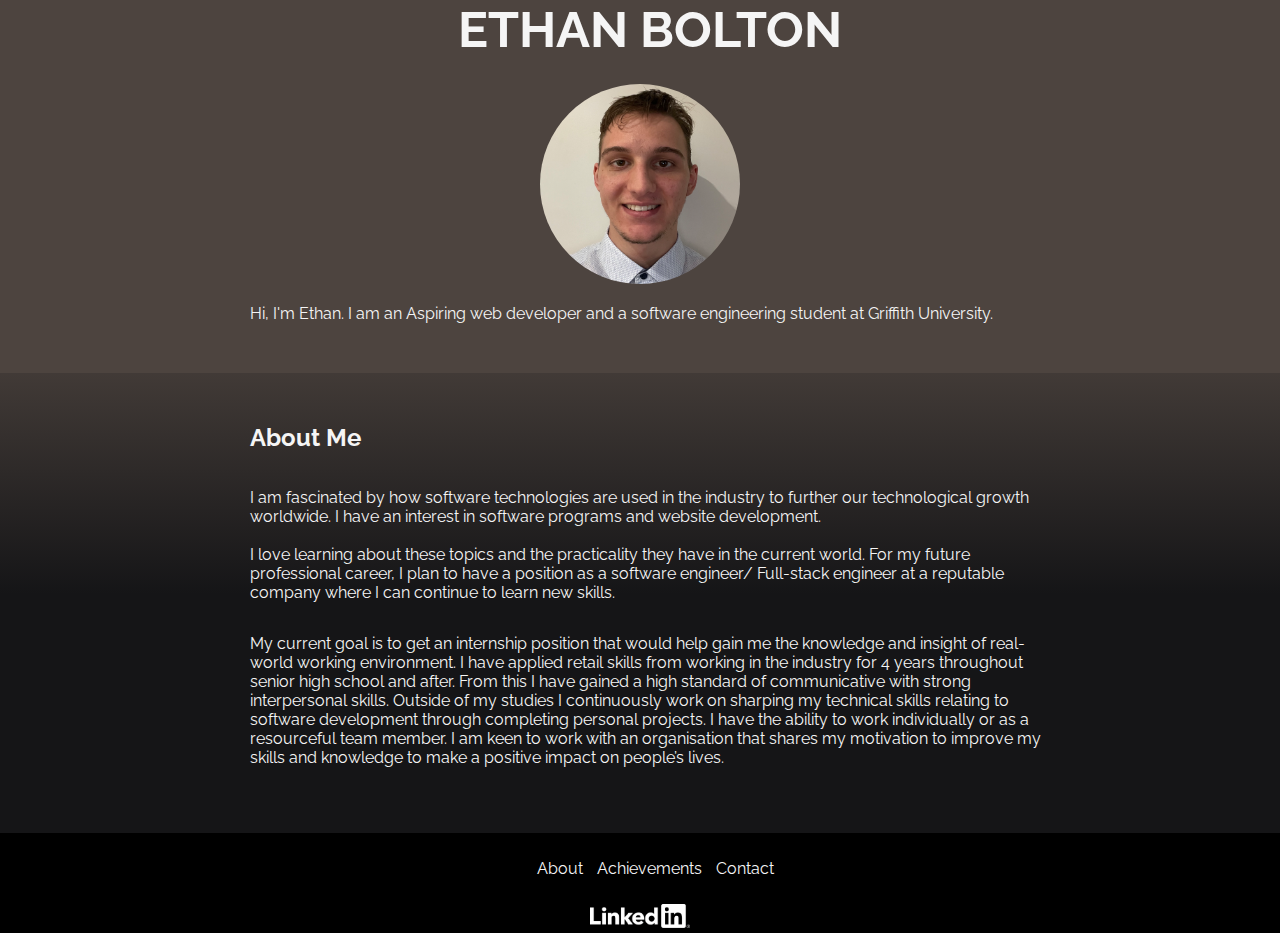
<file: Index.html>
<html lang="en">
<head>
    <meta charset="UTF-8">
    <meta http-equiv="X-UA-Compatible" content="IE=edge">
    <meta name="viewport" content="width=device-width, initial-scale=1.0">
    <title>Ethan Bolton Website</title>
    <link rel="stylesheet" href="Styles.css">
</head>

<body>

    <header id="header">
        <h1 id="Name">Ethan Bolton</h1>
        <nav id="nav-bar">
            <ul id="nav-list-head">
            <a href="Index" class="nav-link">About</a>
            <a href="Achievements" class="nav-link">Achievements</a>
            <a href="Contact" class="nav-link">Contact</a>
            </ul>
        </nav>

    </header>


    <div id="sub-header">
    <img id="Profile-Pic" src="IMG_E5396.JPG" alt="Profile Pic">
    <p id="description">Hi, I'm Ethan. I am an Aspiring web developer and a software engineering student at Griffith University.</p>
    </div>

    <div id="about">
        <H2>About Me</H2>
    
    <p>I am fascinated by how software technologies are used in the industry to further our technological growth worldwide.
    I have an interest in software programs and website development. <br><br>
    I love learning about these topics and the practicality they have in the current world. For my future professional career, I plan to have a position as a software engineer/ Full-stack engineer at a reputable company where I can continue to learn new skills.
</p>
    <p>My current goal is to get an internship position that would help gain me the knowledge and insight of real-world working environment. I have applied retail skills from working in the industry for 4 years throughout senior high school and after.
    From this I have gained a high standard of communicative with strong interpersonal skills. Outside of my studies I continuously work on sharping my technical skills relating to software development through completing personal projects.
    I have the ability to work individually or as a resourceful team member. I am keen to work with an organisation that shares my motivation to improve my skills and knowledge to make a positive impact on people’s lives.  
</p>
    
    
</div>
</body>

<footer>
    <ul id="nav-list-bottom">
        <a href="Index" class="nav-link">About</a>
        <a href="Achievements" class="nav-link">Achievements</a>
        <a href="Contact" class="nav-link">Contact</a>
    </ul>

    <a href="https://www.linkedin.com/in/ethanbolton/" target="_blank">
        <img id="LinkedIN" alt="LinkedIN" src="linkedin.jpg" >
    </a>

</footer>

</html>
</file>
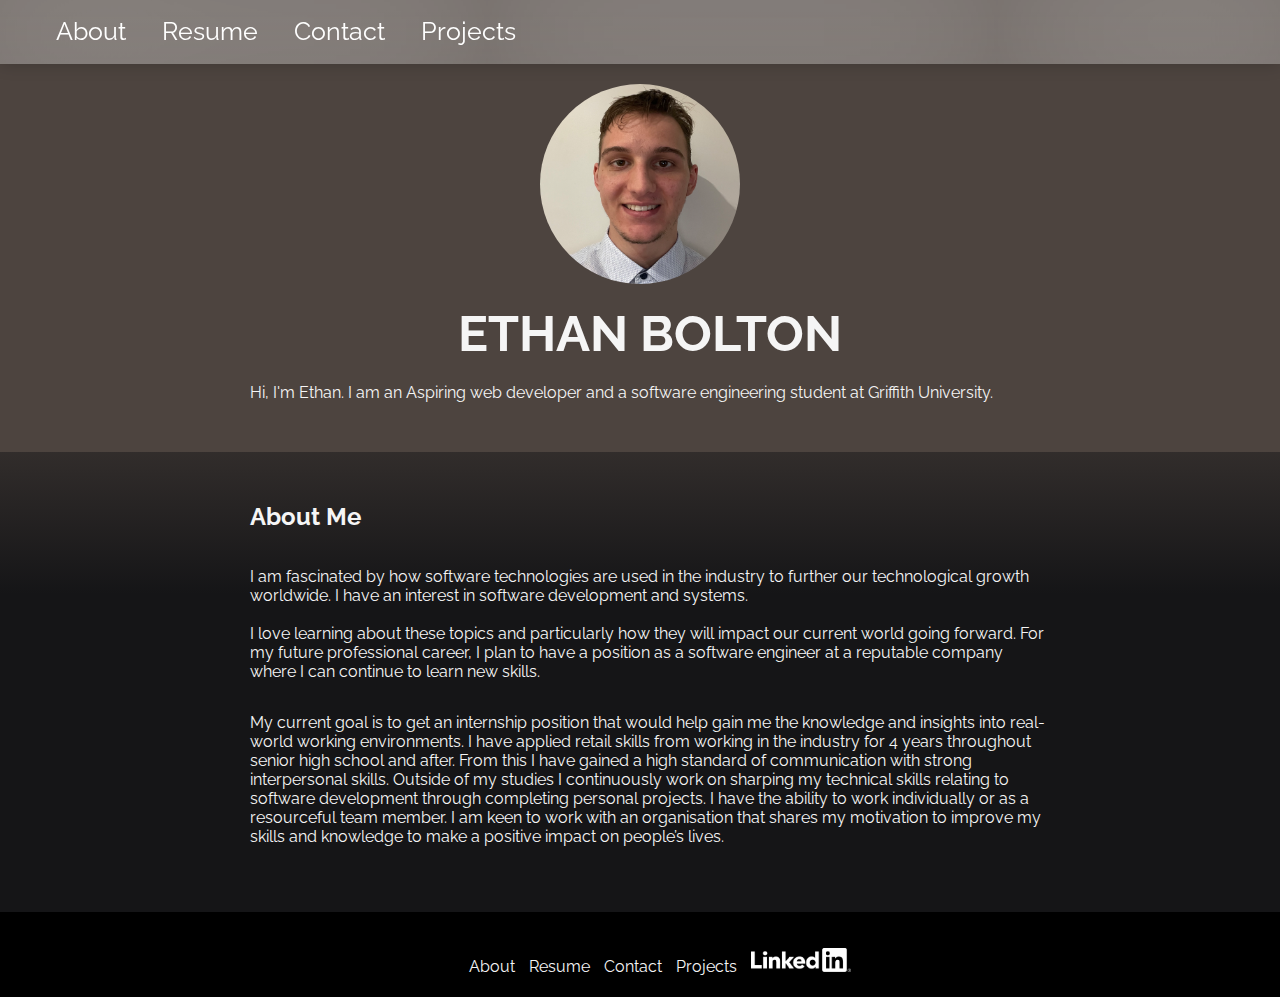
<file: About.html>
<html lang="en">
<head>
    <meta charset="UTF-8">
    <meta http-equiv="X-UA-Compatible" content="IE=edge">
    <meta name="viewport" content="width=device-width, initial-scale=1.0">
    <title>Ethan Bolton Website</title>
    <link rel="stylesheet" href="Styles.css">
</head>

<body>

    <header></header>
    
    <div class="nav">
        <ul >
            <a href="About" class="nav-link">About</a>
            <a href="Achievements" class="nav-link">Resume</a>
            <a href="Contact" class="nav-link">Contact</a>
            <a href="Projects" class="nav-link">Projects</a>
        </ul>
      </div>
      

    


    <div id="sub-header">
    <img id="Profile-Pic" src="IMG_E5396.JPG" alt="Profile Pic">
    <h1 id="Name">Ethan Bolton</h1>
    <p id="description">Hi, I'm Ethan. I am an Aspiring web developer and a software engineering student at Griffith University.</p>
    </div>

    <div id="about">
        <H2>About Me</H2>
    
    <p>I am fascinated by how software technologies are used in the industry to further our technological growth worldwide.
    I have an interest in software development and systems. <br><br>
    I love learning about these topics and particularly how they will impact our current world going forward. For my future professional career, I plan to have a position as a software engineer at a reputable company where I can continue to learn new skills.
</p>
    <p>My current goal is to get an internship position that would help gain me the knowledge and insights into real-world working environments. I have applied retail skills from working in the industry for 4 years throughout senior high school and after.
    From this I have gained a high standard of communication with strong interpersonal skills. Outside of my studies I continuously work on sharping my technical skills relating to software development through completing personal projects.
    I have the ability to work individually or as a resourceful team member. I am keen to work with an organisation that shares my motivation to improve my skills and knowledge to make a positive impact on people’s lives.  
</p>

    
    
</div>
</body>

<footer>
    <ul id="nav-list-bottom">
        <a href="About" class="nav-link">About</a>
        <a href="Achievements" class="nav-link">Resume</a>
        <a href="Contact" class="nav-link">Contact</a>
        <a href="Projects" class="nav-link">Projects</a>

    <a href="https://www.linkedin.com/in/ethanbolton/" target="_blank">
        <img id="LinkedIN" alt="LinkedIN" src="linkedin.jpg" >
    </a>

</footer>

</html>
</file>
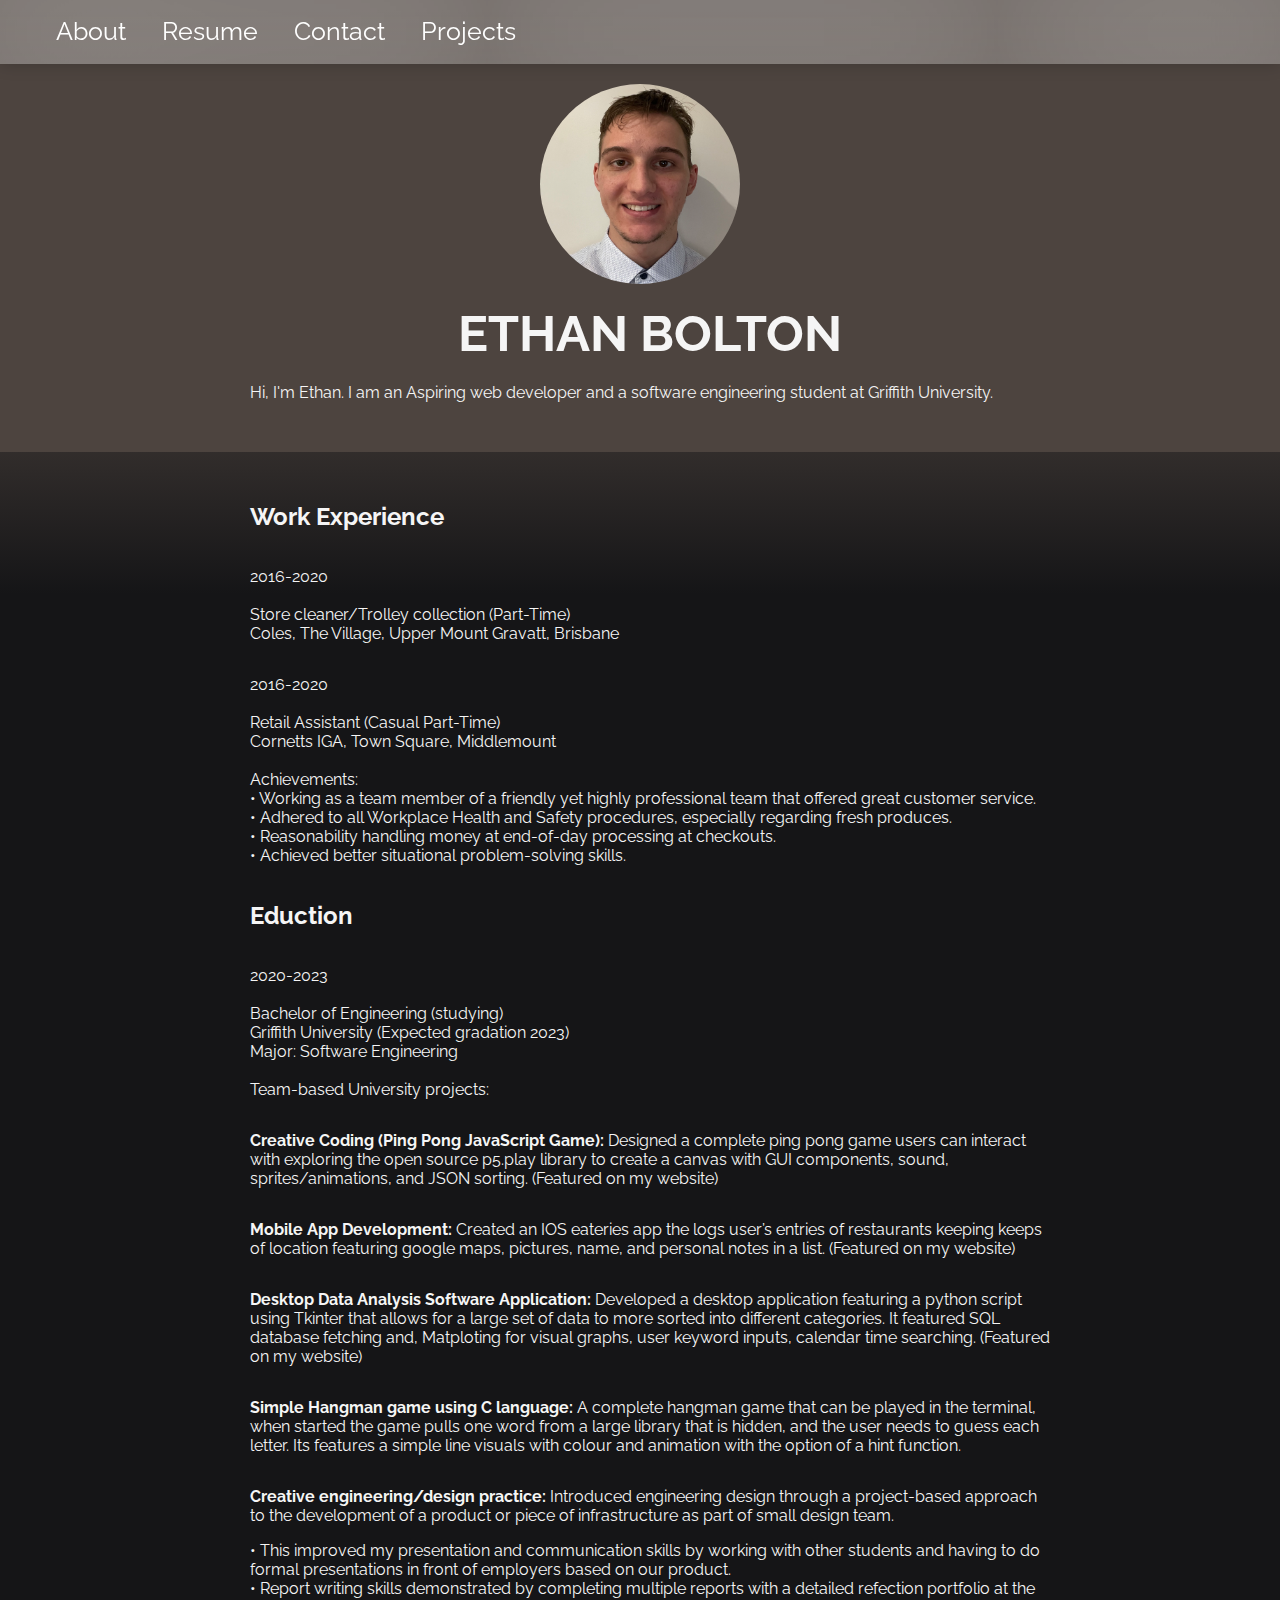
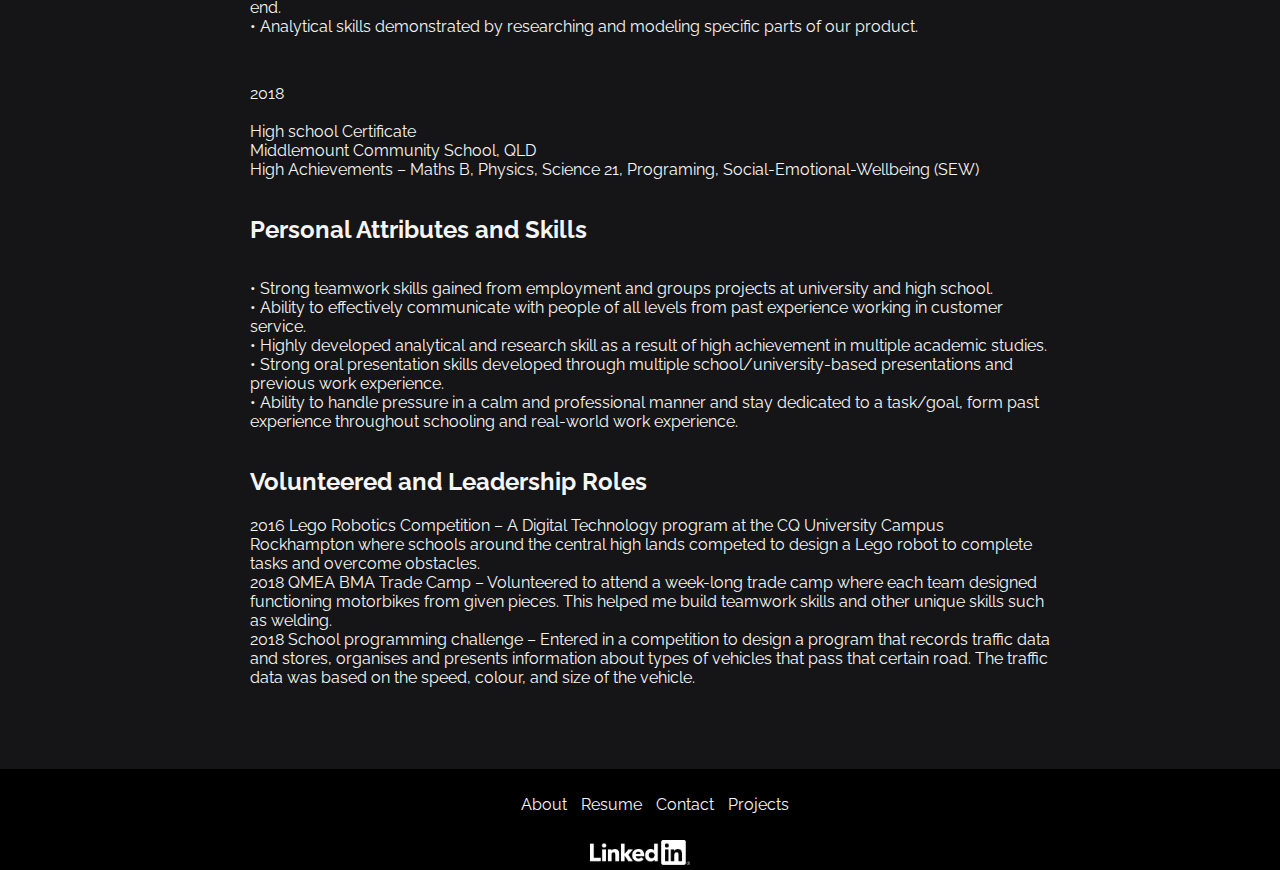
<file: Achievements.html>
<html lang="en">
<head>
    <meta charset="UTF-8">
    <meta http-equiv="X-UA-Compatible" content="IE=edge">
    <meta name="viewport" content="width=device-width, initial-scale=1.0">
    <title>Ethan Bolton Website</title>
    <link rel="stylesheet" href="Styles.css">
</head>

<body>

    <header></header>
    
    <div class="nav">
        <ul >
            <a href="About" class="nav-link">About</a>
            <a href="Achievements" class="nav-link">Resume</a>
            <a href="Contact" class="nav-link">Contact</a>
            <a href="Projects" class="nav-link">Projects</a>
        </ul>
      </div>
      

    


    <div id="sub-header">
    <img id="Profile-Pic" src="IMG_E5396.JPG" alt="Profile Pic">
    <h1 id="Name">Ethan Bolton</h1>
    <p id="description">Hi, I'm Ethan. I am an Aspiring web developer and a software engineering student at Griffith University.</p>
    </div>

    <div id="about">
        <H2>Work Experience</H2>

    <p>2016-2020 <br><br>	
        Store cleaner/Trolley collection (Part-Time)<br>
        Coles, The Village, Upper Mount Gravatt, Brisbane<br>
    </p>
    
    <p>2016-2020 <br><br>	

        Retail Assistant (Casual Part-Time)<br>
        Cornetts IGA, Town Square, Middlemount<br><br>
        
        Achievements:<br>
        •	Working as a team member of a friendly yet highly professional team that offered great customer service.<br>
        •	Adhered to all Workplace Health and Safety procedures, especially regarding fresh produces.<br>
        •	Reasonability handling money at end-of-day processing at checkouts.<br>
        •	Achieved better situational problem-solving skills.<br>
    </p>

        <H2>Eduction</H2>

        
    <p>2020-2023<br><br>
        Bachelor of Engineering (studying)<br>
        Griffith University (Expected gradation 2023)<br>
        Major: Software Engineering <br><br>
        
        Team-based University projects:
        <p><b>Creative Coding (Ping Pong JavaScript Game):</b> Designed a complete ping pong game users can interact with exploring the open source p5.play
            library to create a canvas with GUI components, sound, sprites/animations, and JSON sorting. (Featured on my website) </p>

        <p><b>Mobile App Development:</b> Created an IOS eateries app the logs user’s entries of restaurants keeping keeps of location featuring google maps, pictures, name, and personal notes in a list. (Featured on my website)</p>

        <p><b>Desktop Data Analysis Software Application:</b> Developed a desktop application featuring a python script using Tkinter that allows for a large set of data to more sorted into different categories.
         It featured SQL database fetching and, Matploting for visual graphs, user keyword inputs, calendar time searching. (Featured on my website) </p>

        <P><b>Simple Hangman game using C language:</b> A complete hangman game that can be played in the terminal, when started the game pulls one word from a large library that is hidden, and 
        the user needs to guess each letter. Its features a simple line visuals with colour and animation with the option of a hint function.</P>

        <p><b>Creative engineering/design practice:</b> Introduced engineering design through a project-based approach to the development of a product or piece of infrastructure as part of small design team.</p>

        •	This improved my presentation and communication skills by working with other students and having to do formal presentations in front of employers based on our product.<br>
        •	Report writing skills demonstrated by completing multiple reports with a detailed refection portfolio at the end.<br>
        •	Analytical skills demonstrated by researching and modeling specific parts of our product.
        </p>

        <p>
        
        2018<br><br>	
        
        High school Certificate<br>
        Middlemount Community School, QLD<br>
        High Achievements – Maths B, Physics, Science 21, Programing, Social-Emotional-Wellbeing (SEW)<br>
        
    </p>
    <h2>Personal Attributes and Skills</h2>
    <p>
        •	Strong teamwork skills gained from employment and groups projects at university and high school.<br>
        •	Ability to effectively communicate with people of all levels from past experience working in customer service.<br>
        •	Highly developed analytical and research skill as a result of high achievement in multiple academic studies.<br>
        •	Strong oral presentation skills developed through multiple school/university-based presentations and previous work experience.<br>
        •	Ability to handle pressure in a calm and professional manner and stay dedicated to a task/goal, form past experience throughout schooling and real-world work experience.<br>
        
        
    </p>     
        <h2>Volunteered and Leadership Roles</h2>
        2016	Lego Robotics Competition – A Digital Technology program at the CQ University Campus Rockhampton where schools around the central high lands competed to design a Lego robot to complete tasks and overcome obstacles.<br>
        2018	QMEA BMA Trade Camp – Volunteered to attend a week-long trade camp where each team designed functioning motorbikes from given pieces. This helped me build teamwork skills and other unique skills such as welding.<br>
        2018	School programming challenge – Entered in a competition to design a program that records traffic data and stores, organises and presents information about types of vehicles that pass that certain road. The traffic data was based on the speed, colour, and size of the vehicle.<br>
        
    </p>
    
    
    
</div>
</body>

<footer>
    <ul id="nav-list-bottom">
        <a href="About" class="nav-link">About</a>
            <a href="Achievements" class="nav-link">Resume</a>
            <a href="Contact" class="nav-link">Contact</a>
            <a href="Projects" class="nav-link">Projects</a>
    </ul>

    <a href="https://www.linkedin.com/in/ethanbolton/" target="_blank">
        <img id="LinkedIN" alt="LinkedIN" src="linkedin.jpg" >
    </a>

</footer>

</html>
</file>
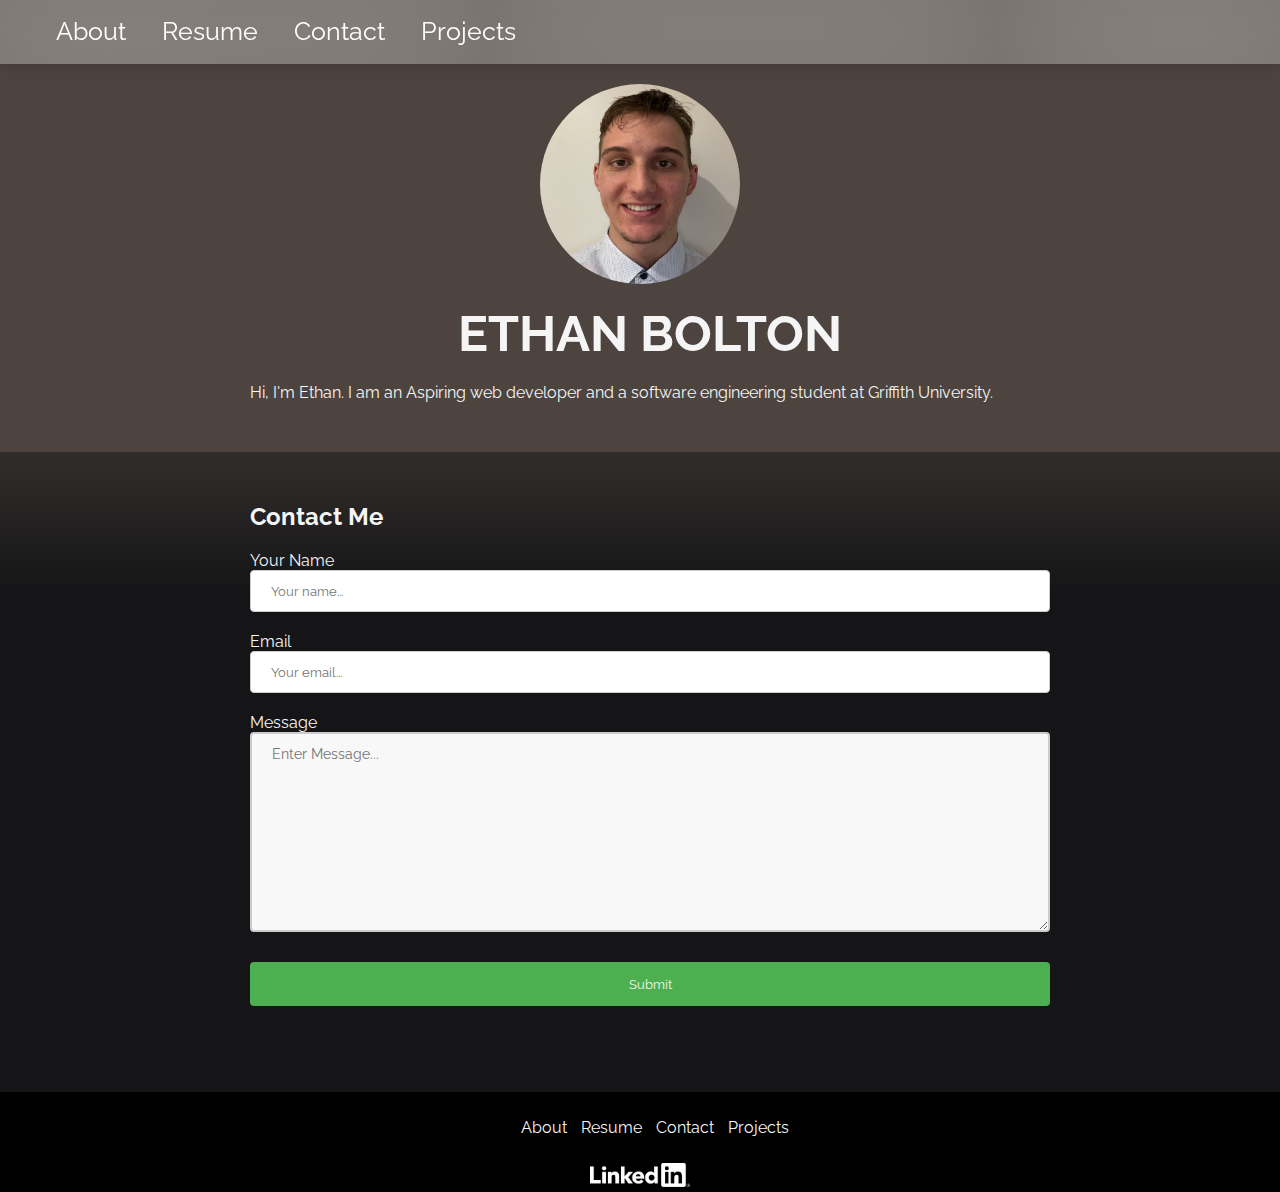
<file: Contact.html>
<html lang="en">
<head>
    <meta charset="UTF-8">
    <meta http-equiv="X-UA-Compatible" content="IE=edge">
    <meta name="viewport" content="width=device-width, initial-scale=1.0">
    <title>Ethan Bolton Website</title>
    <link rel="stylesheet" href="Styles.css">
</head>

<body>

    <header></header>
    
    <div class="nav">
        <ul >
            <a href="About" class="nav-link">About</a>
            <a href="Achievements" class="nav-link">Resume</a>
            <a href="Contact" class="nav-link">Contact</a>
            <a href="Projects" class="nav-link">Projects</a>
        </ul>
      </div>
      

    


    <div id="sub-header">
    <img id="Profile-Pic" src="IMG_E5396.JPG" alt="Profile Pic">
    <h1 id="Name">Ethan Bolton</h1>
    <p id="description">Hi, I'm Ethan. I am an Aspiring web developer and a software engineering student at Griffith University.</p>
    </div>

    <div id="about">
        <H2>Contact Me</H2>
    
        <form action="https://formsubmit.co/2a1af732cd88ea3c5b4836d0503390f4" method="POST">
            <label for="name">Your Name</label>
            <input type="text"  name="name" placeholder="Your name..." required>

            <label for="lname">Email</label>
            <input type="email"  name="email" placeholder="Your email..." required>

            <label for="message">Message</label>
            <textarea  name="message" placeholder="Enter Message..." required></textarea>

            <input type="hidden" name="_next" value="https://ebolts.github.io/Personal_Website/Thankyou">
    
        
          <input type="submit" value="Submit">
        </form>

    
    
</div>
</body>

<footer>
    <ul id="nav-list-bottom">

        <a href="About" class="nav-link">About</a>
            <a href="Achievements" class="nav-link">Resume</a>
            <a href="Contact" class="nav-link">Contact</a>
            <a href="Projects" class="nav-link">Projects</a>
    </ul>

    <a href="https://www.linkedin.com/in/ethanbolton/" target="_blank">
        <img id="LinkedIN" alt="LinkedIN" src="linkedin.jpg" >
    </a>

</footer>

</html>
</file>
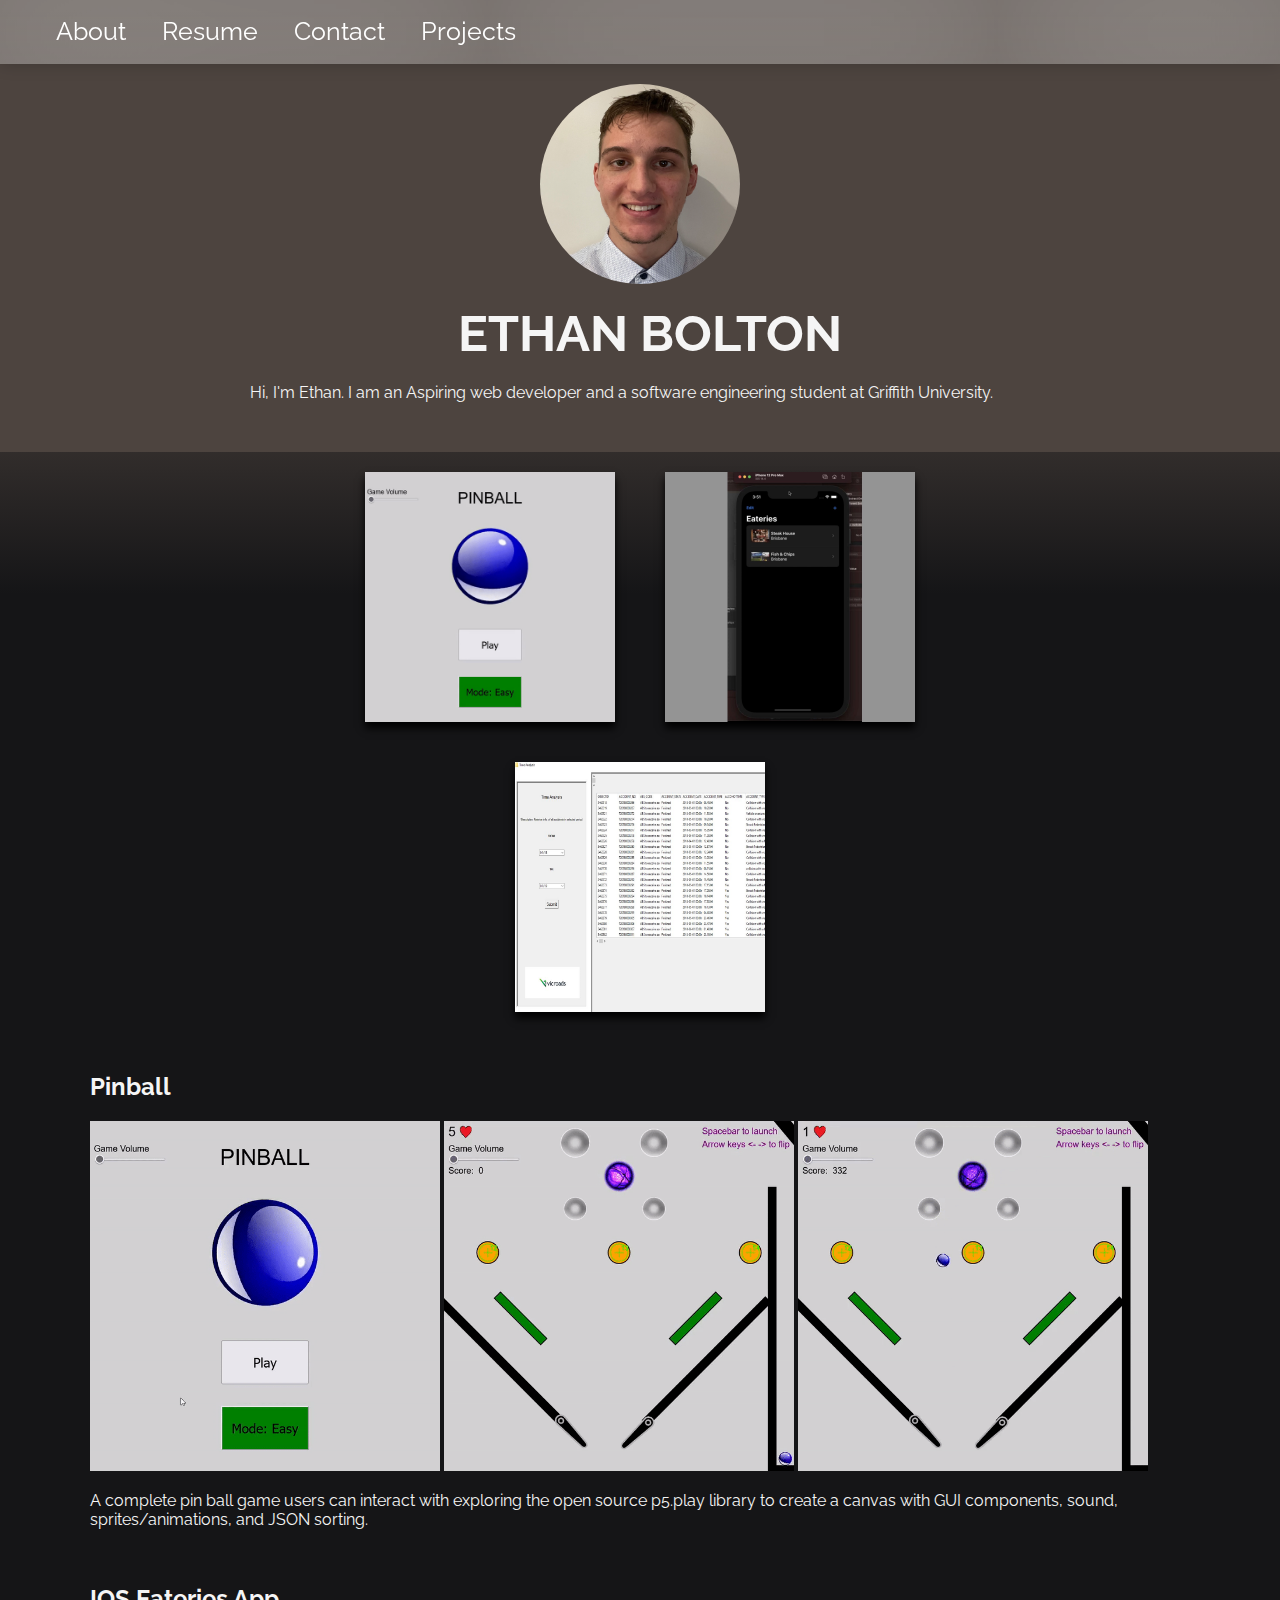
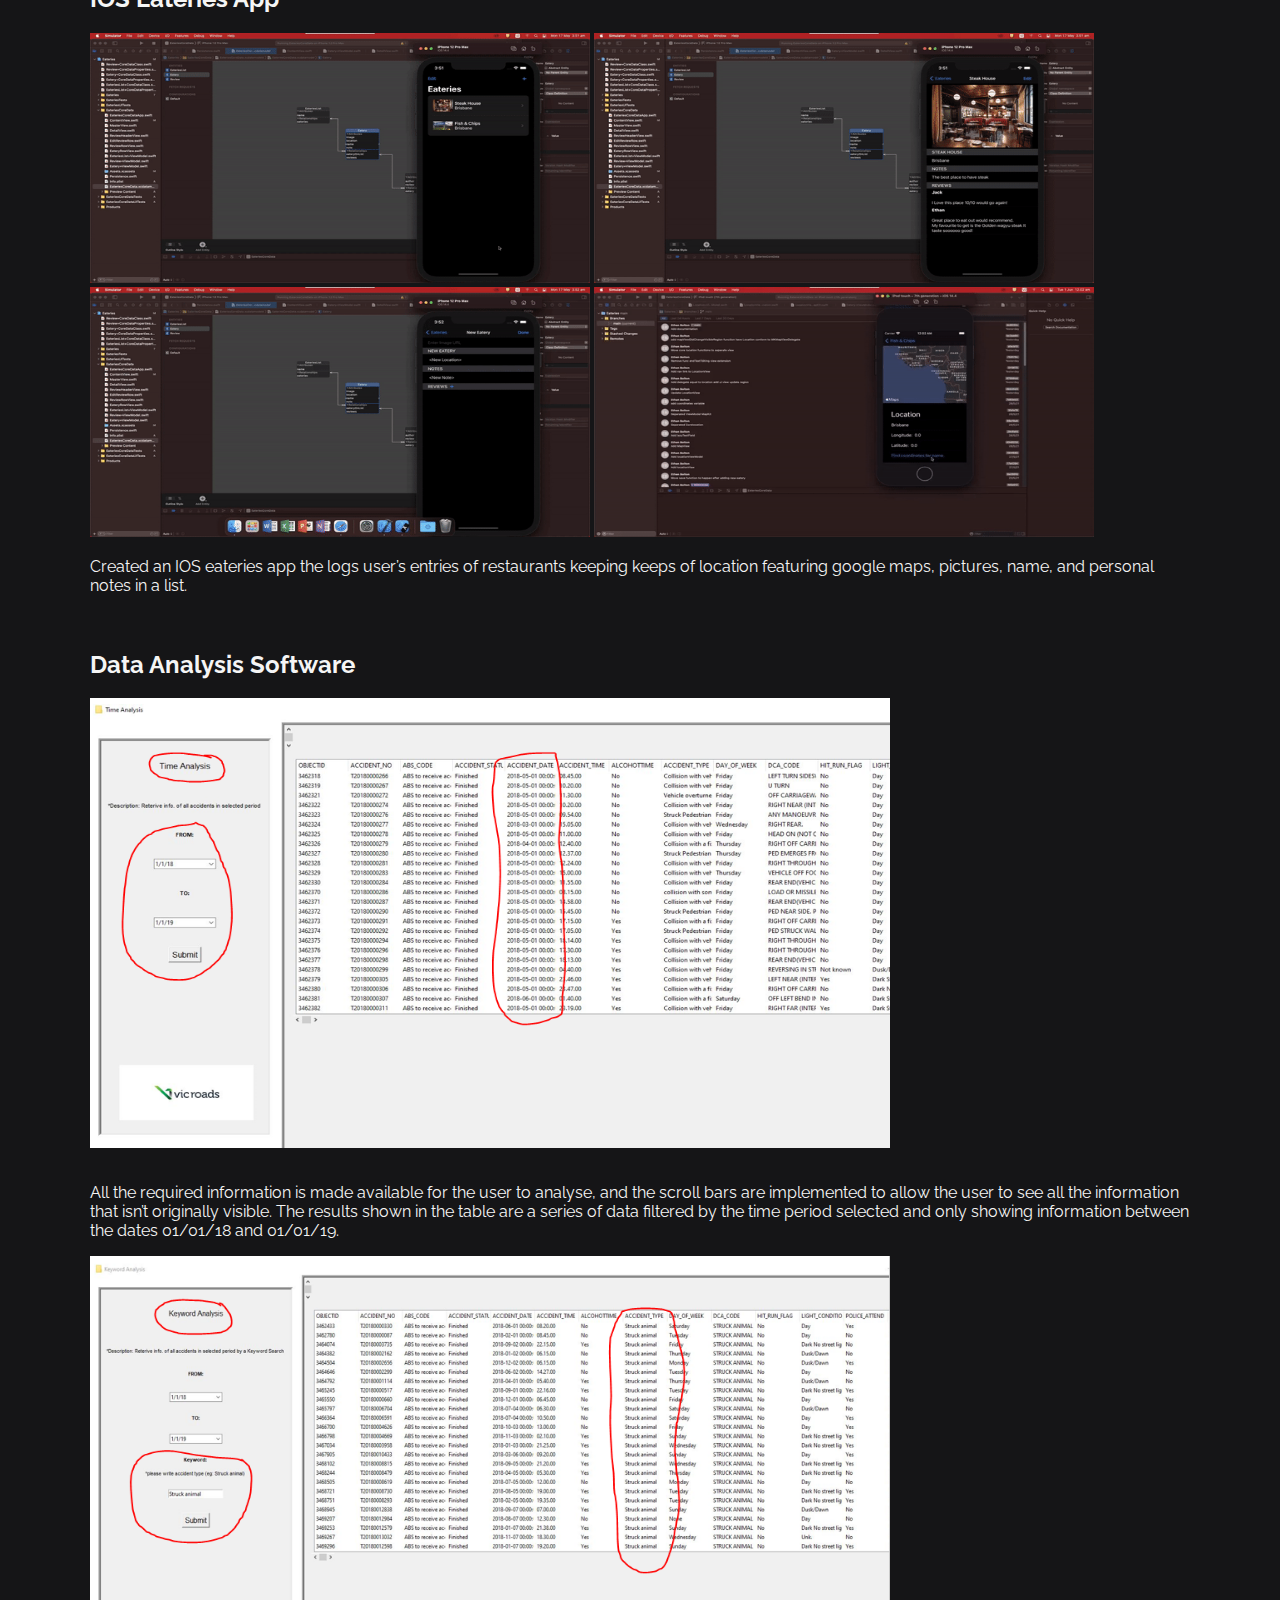
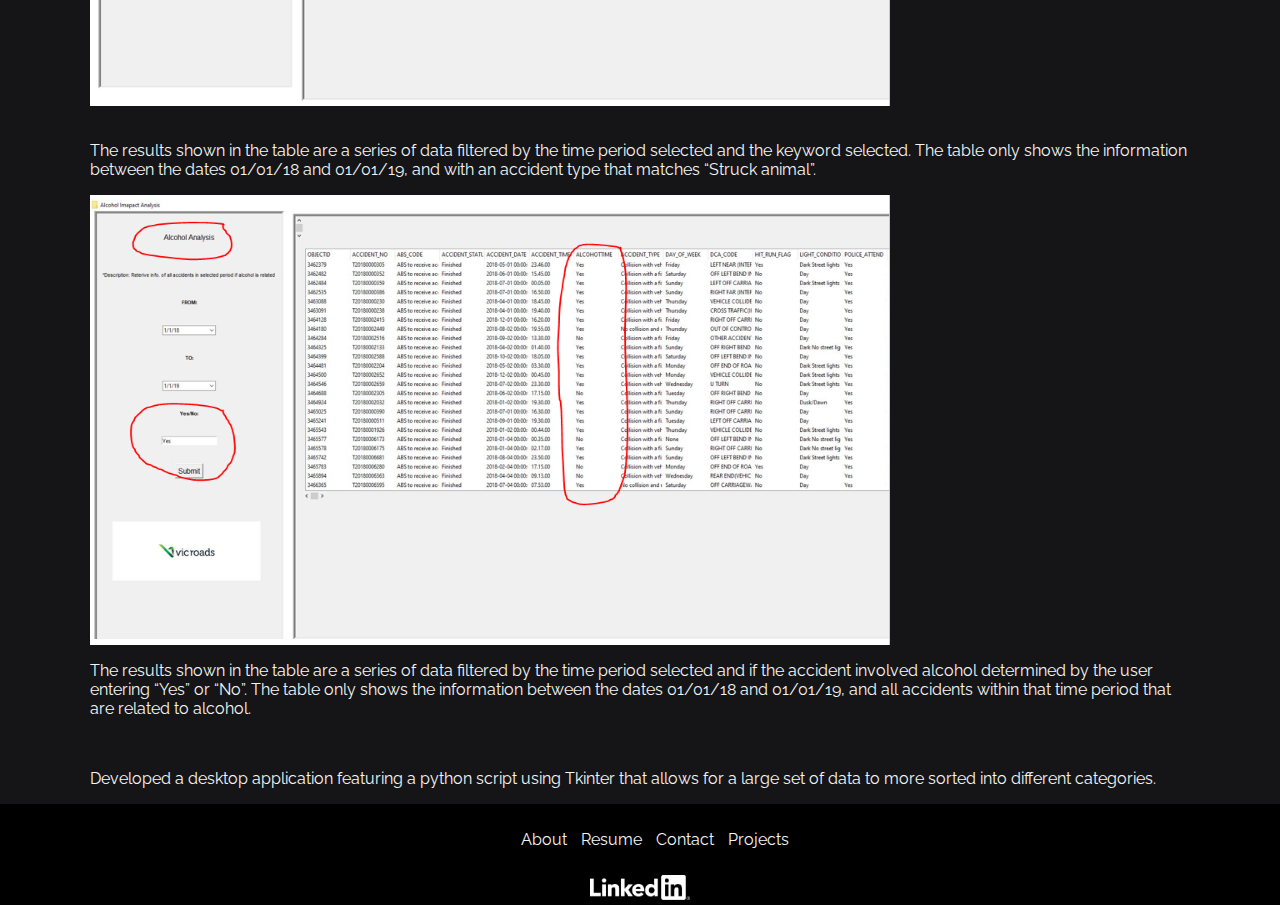
<file: Projects.html>
<html lang="en">
<head>
    <meta charset="UTF-8">
    <meta http-equiv="X-UA-Compatible" content="IE=edge">
    <meta name="viewport" content="width=device-width, initial-scale=1.0">
    <title>Ethan Bolton Website</title>
    <link rel="stylesheet" href="Styles.css">
</head>

<body>

    <header></header>
    
    <div class="nav">
        <ul >
            <a href="About" class="nav-link">About</a>
            <a href="Achievements" class="nav-link">Resume</a>
            <a href="Contact" class="nav-link">Contact</a>
            <a href="Projects" class="nav-link">Projects</a>
        </ul>
      </div>
      

    <div id="sub-header">
    <img id="Profile-Pic" src="IMG_E5396.JPG" alt="Profile Pic">
    <h1 id="Name">Ethan Bolton</h1>
    <p id="description">Hi, I'm Ethan. I am an Aspiring web developer and a software engineering student at Griffith University.</p>
    </div>


    <section id="table">
        <div class="align">
            <div class="card-container">  
              <div class="card-vertical">
                <div class="card-front">
                    <img src="Pinball.gif" style="width:250px;height:250px;"> 
                </div>
                <div class="card-back">
                  <article class="card-back-content">
                    <h1>Pinball</h1>
                    <p>
                        A complete pin ball game users can interact with exploring the open source p5.play library to create a canvas with GUI components, sound, sprites/animations, and JSON sorting. 
                    </p>
                   <article>
                </div>
              </div>
            </div>
            <div class="card-container">  
                <div class="card-vertical">
                  <div class="card-front">
                      <img src="MobileApp.jpg" style="width:250px;height:250px;"> 
                  </div>
                  <div class="card-back">
                    <article class="card-back-content">
                      <h1>IOS Eateries App </h1>
                      <p>
                        Created an IOS eateries app the logs user’s entries of restaurants keeping keeps of location featuring google maps, pictures, name, and personal notes in a list. 
                      </p>
                     <article>
                  </div>
                </div>
              </div>
            
              <div class="card-container">  
                <div class="card-vertical">
                  <div class="card-front">
                      <img src="DataPreview.PNG" style="width:250px;height:250px;"> 
                  </div>
                  <div class="card-back">
                    <article class="card-back-content">
                      <h1>Data Analysis Software</h1>
                      <p>
                        Developed a desktop application featuring a python script using Tkinter that allows for a large set of data to more sorted into different categories. 
                      </p>
                     <article>
                  </div>
                </div>
              </div>

  
            
            </div>
    </section> 

    <div id="showcase">
    <section id = "Pinball">
        <h2>Pinball</h2>
        <img src="pinball1.gif" style="width:350px;height:350px;">
        <img src="pinball2.gif" style="width:350px;height:350px;">
        <img src="pinball3.gif" style="width:350px;height:350px;">
        <p>
          A complete pin ball game users can interact with exploring the open source p5.play library to create a canvas with GUI components, sound, sprites/animations, and JSON sorting. 
      </p><br>

    </section>


    <section id = "MoblieApp">
        <h2>IOS Eateries App</h2>
        <img src="app1.gif" style="width:500px;height:250px;">
        <img src="app2.gif" style="width:500px;height:250px;">
        <img src="app3.gif" style="width:500px;height:250px;">
        <img src="app4.gif" style="width:500px;height:250px;">
        <p>
          Created an IOS eateries app the logs user’s entries of restaurants keeping keeps of location featuring google maps, pictures, name, and personal notes in a list. 
        </p><br>
    </section>

    <section id = "DataAnalysis">
        <h2>Data Analysis Software</h2>
        <img src="Timesort.PNG" style="width:800px;height:450px;"><br><br>
        <p>
          All the required information is made available for the user to analyse, and the scroll bars are implemented to allow the user to see all the information that isn’t originally visible.
          The results shown in the table are a series of data filtered by the time period selected and only showing information between the dates 01/01/18 and 01/01/19. 
        </p>
        <img src="keywordsort.PNG" style="width:800px;height:450px;"><br><br>
        <p>
          The results shown in the table are a series of data filtered by the time period selected and the keyword selected. The table only shows the information between the dates 01/01/18 and 01/01/19,
          and with an accident type that matches “Struck animal”.
        </p>
        <img src="Alcholsort.PNG" style="width:800px;height:450px;">
        <p>
          The results shown in the table are a series of data filtered by the time period selected and if the accident involved alcohol determined by the user entering “Yes” or “No”. 
          The table only shows the information between the dates 01/01/18 and 01/01/19, and all accidents within that time period that are related to alcohol.
        </p><br>
        <p>
          Developed a desktop application featuring a python script using Tkinter that allows for a large set of data to more sorted into different categories. 
        </p>
    </section>
  </div>
</body>

<footer>
    <ul id="nav-list-bottom">
        <a href="About" class="nav-link">About</a>
            <a href="Achievements" class="nav-link">Resume</a>
            <a href="Contact" class="nav-link">Contact</a>
            <a href="Projects" class="nav-link">Projects</a>
    </ul>

    <a href="https://www.linkedin.com/in/ethanbolton/" target="_blank">
        <img id="LinkedIN" alt="LinkedIN" src="linkedin.jpg" >
    </a>

</footer>

</html>
</file>
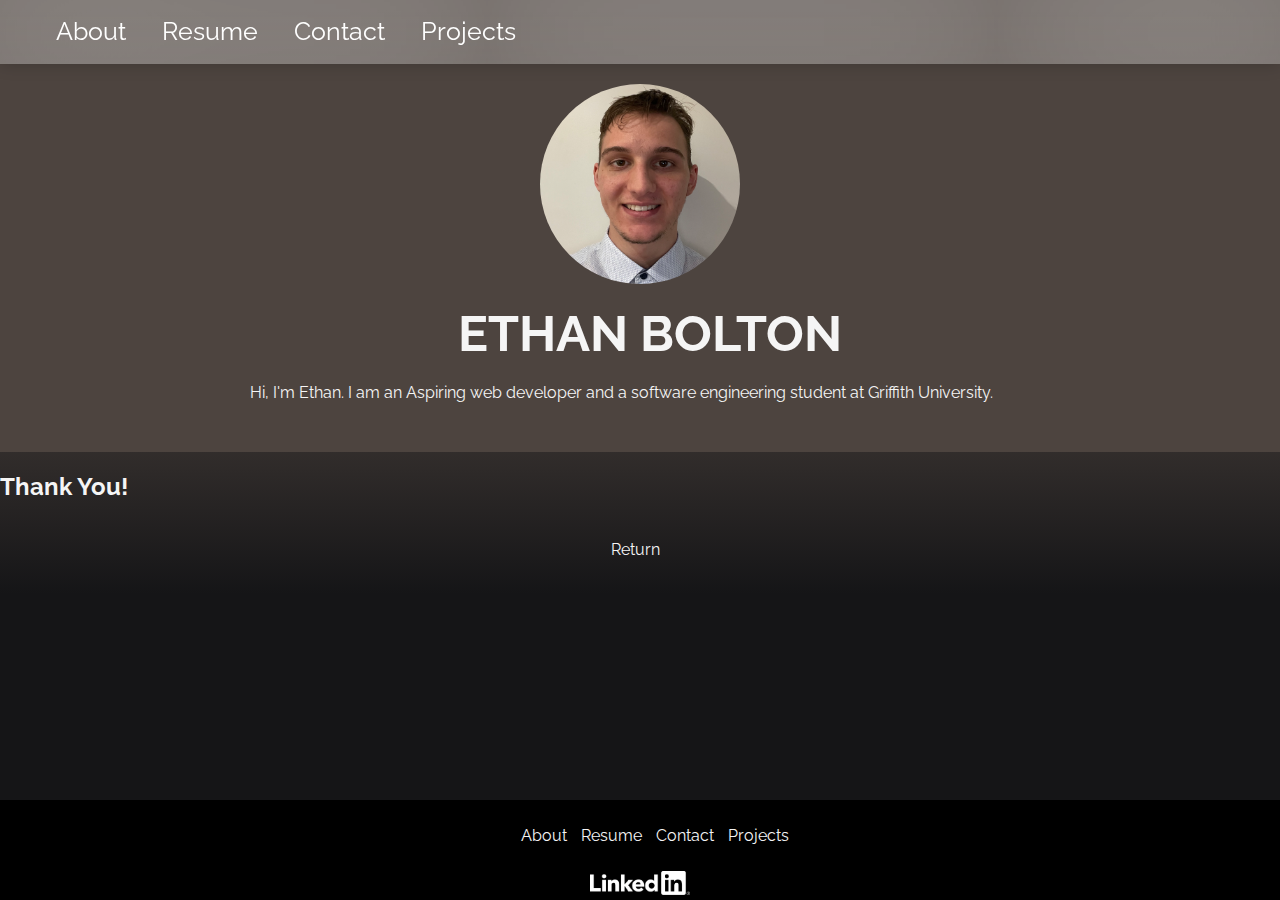
<file: Thankyou.html>
<html lang="en">
<head>
    <meta charset="UTF-8">
    <meta http-equiv="X-UA-Compatible" content="IE=edge">
    <meta name="viewport" content="width=device-width, initial-scale=1.0">
    <title>Ethan Bolton Website</title>
    <link rel="stylesheet" href="Styles.css">
</head>

<body>

    <header></header>
    
    <div class="nav">
        <ul >
            <a href="About" class="nav-link">About</a>
            <a href="Achievements" class="nav-link">Resume</a>
            <a href="Contact" class="nav-link">Contact</a>
            <a href="Projects" class="nav-link">Projects</a>
        </ul>
      </div>
      

    


    <div id="sub-header">
    <img id="Profile-Pic" src="IMG_E5396.JPG" alt="Profile Pic">
    <h1 id="Name">Ethan Bolton</h1>
    <p id="description">Hi, I'm Ethan. I am an Aspiring web developer and a software engineering student at Griffith University.</p>
    </div>

    <div id="thanks">
        <H2>Thank You!</H2><br>
        
        <a href="Contact" class="nav-link">Return</a><br><br><br>

        
</div>
</body>

<footer>
    <ul id="nav-list-bottom">
        <a href="About" class="nav-link">About</a>
            <a href="Achievements" class="nav-link">Resume</a>
            <a href="Contact" class="nav-link">Contact</a>
            <a href="Projects" class="nav-link">Projects</a>
    </ul>

    <a href="https://www.linkedin.com/in/ethanbolton/" target="_blank">
        <img id="LinkedIN" alt="LinkedIN" src="linkedin.jpg" >
    </a>

</footer>

</html>
</file>
<file: Styles.css>
@import url('https://fonts.googleapis.com/css2?family=Raleway:wght@500&display=swap');

html{
    height: 100%;
}
body{
    text-align: center;
    background: linear-gradient(0deg, rgba(21,21,23,1) 34%, rgba(77,68,63,1) 65%); 
    background-repeat: no-repeat;
    background-color: rgba(21,21,23,1);
    margin: 0;
    font-family: 'Raleway', sans-serif;
    display: flex;
    flex-direction: column;
    min-height: 100%;
    
}
#profile-pic{
    width: 200px;
    height: 200px;
    border-radius: 50%;
}


#LinkedIN{
    padding-top: 10px;
    width: 100;
    height: auto;
}

#about{
    display: flex;
    flex-direction: column;
    text-align: left;
    max-width: 800px;
    width: 100%;
    margin: 0 auto;
    color: whitesmoke;
    padding-left: 20;
    padding-bottom: 50;
    padding-top:30;
}
#description{
    display: flex;
    flex-direction: column;
    text-align: center;
    text-align: center;
    text-align: left;
    max-width: 800px;
    width: 100%;
    margin: 0 auto;
    color: whitesmoke;
    padding-bottom: 50;
    padding-left: 20;
    
}
#sub-header{
    background-color: #4d443f;
    
}

a{
    color:whitesmoke;
    text-decoration: none;
    transition: color .15s linear;}
a:hover{
    color: gray;}
h2{
    color: whitesmoke;
    text-align: left;
}

footer{
    margin-top: auto;
    width: 100%;
    background:black;   
    padding-top: 10;
    padding-bottom: 5;
    
}

header{
    height: 64px;
    background-color: #4d443f;
    
}
.nav { 
    position: fixed;
    top: 0;
    left: 0;
    width: 100%;
    height: 64px;
    background: rgb(77,68,63);
    background: linear-gradient(180deg, rgba(77,68,63,1) 15%, rgba(77,68,63,0.9) 100%); 
    text-align: left;
    z-index: 1;
    box-shadow: 0 0 1rem 0 rgba(0, 0, 0, .2); 
    overflow: hidden;
    
    
  }
.nav:before{
    content: "";
    position: absolute;
    z-index: -1;
    top: 0;
    left: 0;
    right: 0;
    bottom: 0;
    box-shadow: inset 0 0 2000px rgba(255, 255, 255, .5);
    
}
  
  .nav ul {
    list-style: none;
    text-align: left;
    white-space: nowrap;
    padding-right: 32px;
    display: inline-block;
    

  }
  
  .nav ul a {
    font-size: 25px;
    color: white;
    padding: 19px 16px;

    
  }
  
  .nav ul a:hover {
    background: rgba(255,255,255, 0.2);
    text-shadow: 0 1px 5px rgba(0,0,0,0.15);
    transition: .2s linear;
  }
  

#Name{
    justify-content: center;
    max-width: 800px;
    width: 100%;
    margin: 0 auto;
    color: whitesmoke;
    text-transform:uppercase;
    font-size: 50px;
    padding-bottom: 20px;
}


#profile-pic{
    padding: 20;
}

input[type=text], select {
    width: 100%;
    padding: 12px 20px;
    margin-bottom: 20;
    display: inline-block;
    border: 1px solid #ccc;
    border-radius: 4px;
    box-sizing: border-box;
    font-family: 'Raleway', sans-serif;
  }
  input[type=email], select {
    width: 100%;
    padding: 12px 20px;
    margin-bottom: 20;
    display: inline-block;
    border: 1px solid #ccc;
    border-radius: 4px;
    box-sizing: border-box;
    font-family: 'Raleway', sans-serif;
  }

  textarea[name = message] {
    max-width: 800;
    min-width: 800;
    height: 200;
    margin-bottom: 30;
    padding: 12px 20px;
    box-sizing: border-box;
    border: 2px solid #ccc;
    border-radius: 4px;
    background-color: #f8f8f8;
    font-family: 'Raleway', sans-serif;
    font-size: 14;
    
    
  }
  
  input[type=submit] {
    width: 100%;
    background-color: #4CAF50;
    color: whitesmoke;
    padding: 14px 20px;
    margin-bottom: 20;
    border: none;
    border-radius: 4px;
    cursor: pointer;
    font-family: 'Raleway', sans-serif;
    
  }
  
  input[type=submit]:hover {
    background-color: #39853c;
    
  }

a.nav-link{
    padding-right: 10;
}
#Name{
    display: flex;
    flex-direction: row;
    text-align: left;
    width: 800px;
    width: 100%;
    margin: 0 auto;
    color: whitesmoke;
    padding-left: 20;
    text-transform:uppercase;
    font-size: 50;
}
#nav-list-head{
    display: flex;
    flex-direction: row;
    text-align: left;
    width: 800px;
    width: 100%;
    margin: 0 auto;
    color: whitesmoke;
    padding-top: 30;
    padding-left: 20;
}


input[type=text], select {
    width: 100%;
    padding: 12px 20px;
    margin-bottom: 20;
    display: inline-block;
    border: 1px solid #ccc;
    border-radius: 4px;
    box-sizing: border-box;
    font-family: 'Raleway', sans-serif;
  }
  input[type=email], select {
    width: 100%;
    padding: 12px 20px;
    margin-bottom: 20;
    display: inline-block;
    border: 1px solid #ccc;
    border-radius: 4px;
    box-sizing: border-box;
    font-family: 'Raleway', sans-serif;
  }

  textarea[name = message] {
    max-width: 800;
    min-width: 800;
    height: 200;
    margin-bottom: 30;
    padding: 12px 20px;
    box-sizing: border-box;
    border: 2px solid #ccc;
    border-radius: 4px;
    background-color: #f8f8f8;
    font-family: 'Raleway', sans-serif;
    font-size: 14;
    
  }
  
  input[type=submit] {
    width: 100%;
    background-color: #4CAF50;
    color: whitesmoke;
    padding: 14px 20px;
    margin-bottom: 20;
    border: none;
    border-radius: 4px;
    cursor: pointer;
    font-family: 'Raleway', sans-serif;
    
  }
  
  input[type=submit]:hover {
    background-color: #39853c;
    
  }

  .flip-card {
    background-color: transparent;
    display: flex;
    flex-direction: row;
    width: 300px;
    height: 300px;
    
    perspective: 1000px; /* Remove this if you don't want the 3D effect */
  }
  
  .align{
    padding-top:20px;
    width:100%;
    height:580px;
    width: 600px;
    display:flex;
    flex-flow:row wrap;
    justify-content:space-around;
    align-items:space-around;
  }
  .card-container{
    -webkit-perspective:1200;
    -moz-perspective:1200;
    perspective:1200;
  }
  .card-vertical, .card-horizontal{
    height:250px;
    width:250px;
    box-shadow: 0 6px 8px black;
    -moz-transform-style:preserve-3d;
    -webkit-transform-style:preserve-3d;
    transform-style:preserve-3d;
  
    transition:all .4s ease;
   }
  .card-front, .card-back{
    color:#fafafa;
    height:100%;
    width:100%;
    position:absolute;
    background:lightgrey;
    -moz-backface-visibility: hidden;
    -webkit-backface-visibility: hidden;
    backface-visibility: hidden;
    -webkit-transform-style:preserve-3d;
    -moz-transform-style:preserve-3d;
    transform-style:preserve-3d;
   }
  .card-back{
    -moz-transform:rotateY(179.9deg);
    -webkit-transform:rotateY(179.9deg);
    transform:rotateY(179.9deg);
    background:#645952 ;
   }
  .card-front-content, .card-back-content{
    padding:0.5em;
    box-sizing:border-box;
    text-align:center;
    line-height:1.5em;
    
    
  }
  
  .card-back-hr{
    -webkit-transform:rotateX(179.9deg);
    -moz-transform:rotateX(179.9deg);
    transform:rotateX(179.9deg);
  }
  .card-vertical:hover{
    -webkit-transform:rotateY(179.9deg);
    -moz-transform:rotateY(179.9deg);
    transform:rotateY(179.9deg);
  }
  .card-horizontal:hover{
    -webkit-transform:rotateX(179.9deg);
    -moz-transform:rotateX(179.9deg);
    transform:rotateX(179.9deg);
  }
  

  #table{
    display: flex;
    
    justify-content: center;
  }
  #showcase{
    color: whitesmoke;
    margin: auto;
    text-align: left;
    width: 1100px;
  }
</file>
